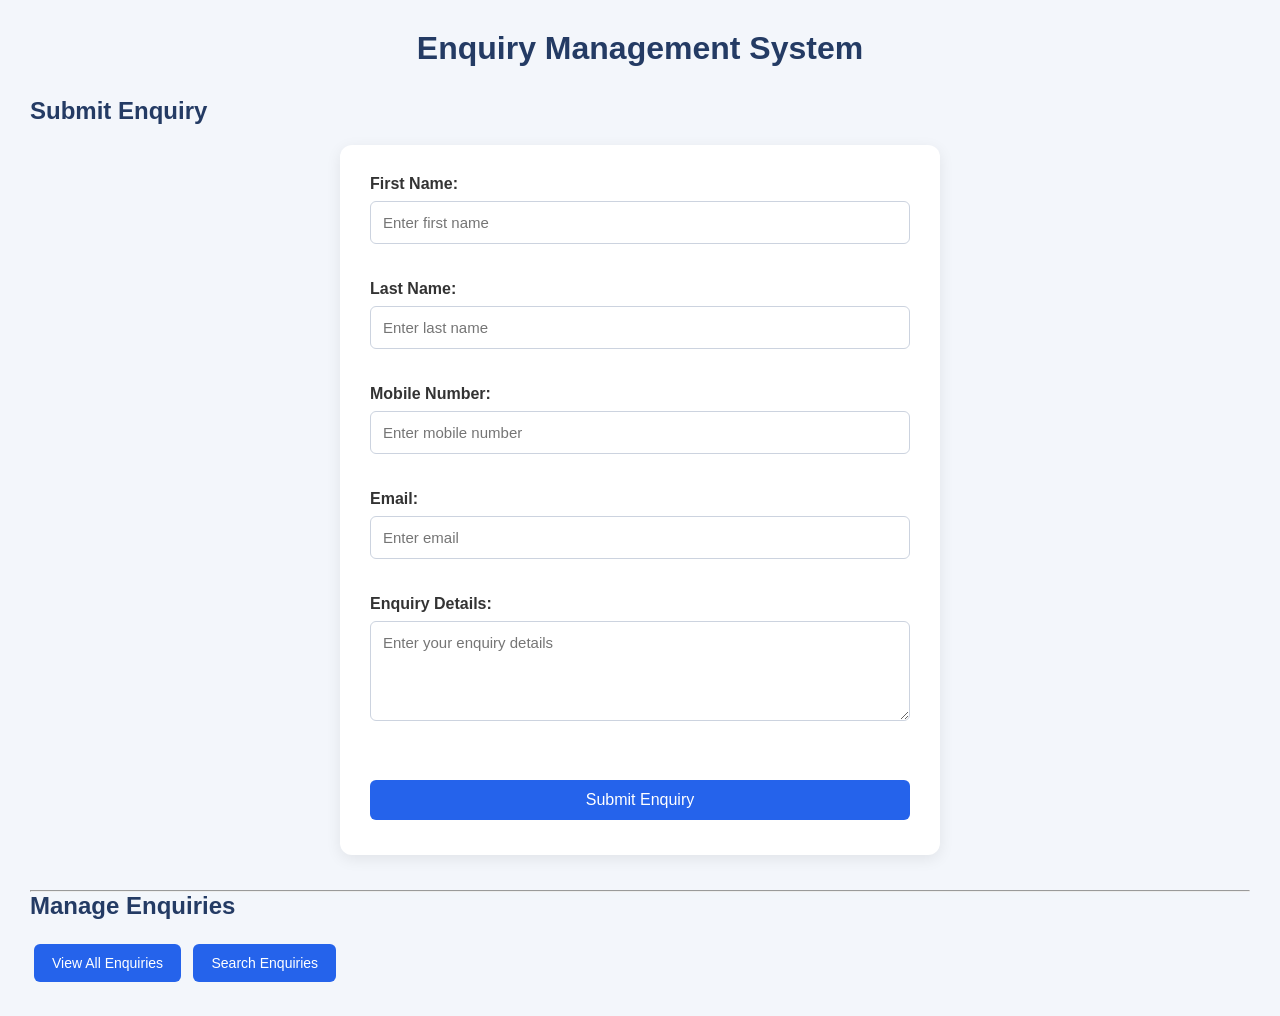
<file: frontend/index.html>
<!DOCTYPE html>
<html>
<head>
    <title>Enquiry Management System</title>
    <link rel="stylesheet" href="style.css">
</head>
<body>
    <h1>Enquiry Management System</h1>
    <h2>Submit Enquiry</h2>
    <form id="enquiryForm">
        <label>First Name:</label>
        <input type="text" id="first_name" placeholder="Enter first name" required>
        <br><br>
        <label>Last Name:</label>
        <input type="text" id="last_name" placeholder="Enter last name" required>
        <br><br>
        <label>Mobile Number:</label>
        <input type="text" id="mobile" placeholder="Enter mobile number" required>
        <br><br>
        <label>Email:</label>
        <input type="email" id="email" placeholder="Enter email" required>
        <br><br>
        <label>Enquiry Details:</label>
        <textarea id="enquiry_details" placeholder="Enter your enquiry details" required></textarea>
        <br><br>
        <button type="submit">Submit Enquiry</button>
    </form>
    <hr>
    <h2>Manage Enquiries</h2>
    <button onclick="window.location.href='view.html'">View All Enquiries</button>
    <button onclick="window.location.href='search.html'">Search Enquiries</button>
    <script src="script.js"></script>
</body>
</html>
</file>
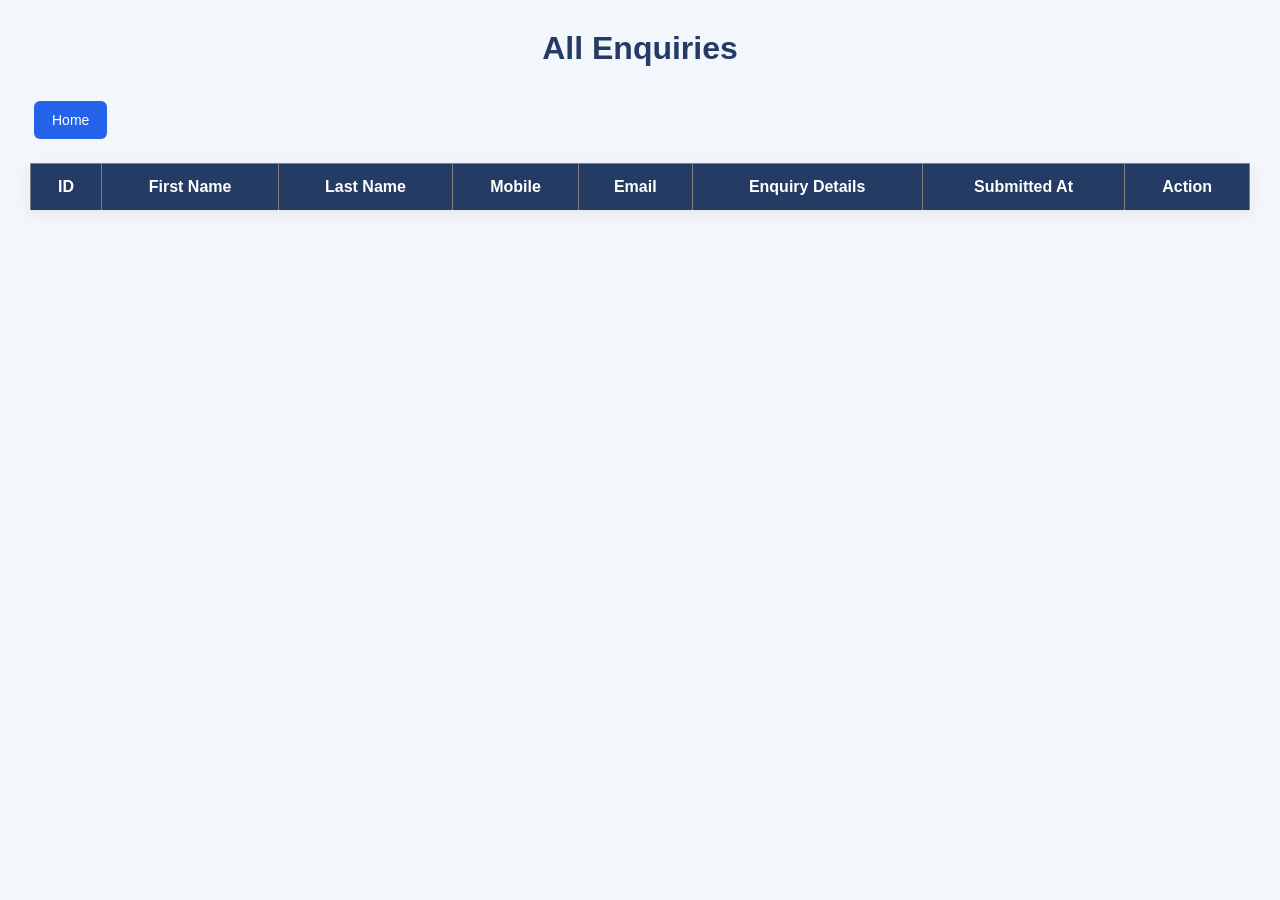
<file: frontend/edit.html>
<!DOCTYPE html>
<html>
<head>
    <title>Edit Enquiry</title>
    <link rel="stylesheet" href="style.css">
</head>
<body>
    <h1>Update Enquiry</h1>
    <form id="editForm">
        <input type="hidden" id="enquiry_id">

        <label>First Name:</label>
        <input type="text" id="first_name" required>
        <br><br>

        <label>Last Name:</label>
        <input type="text" id="last_name" required>
        <br><br>

        <label>Mobile:</label>
        <input type="text" id="mobile" required>
        <br><br>

        <label>Email:</label>
        <input type="email" id="email" required>
        <br><br>

        <label>Enquiry Details:</label>
        <textarea id="enquiry_details" placeholder="Enter your enquiry details" required></textarea>
        <br><br>

        <button type="submit">Update Enquiry</button>
    </form>

    <button onclick="window.location.href='view.html'">Back to Enquiries</button>

    <script src="edit.js"></script>
</body>
</html>
</file>
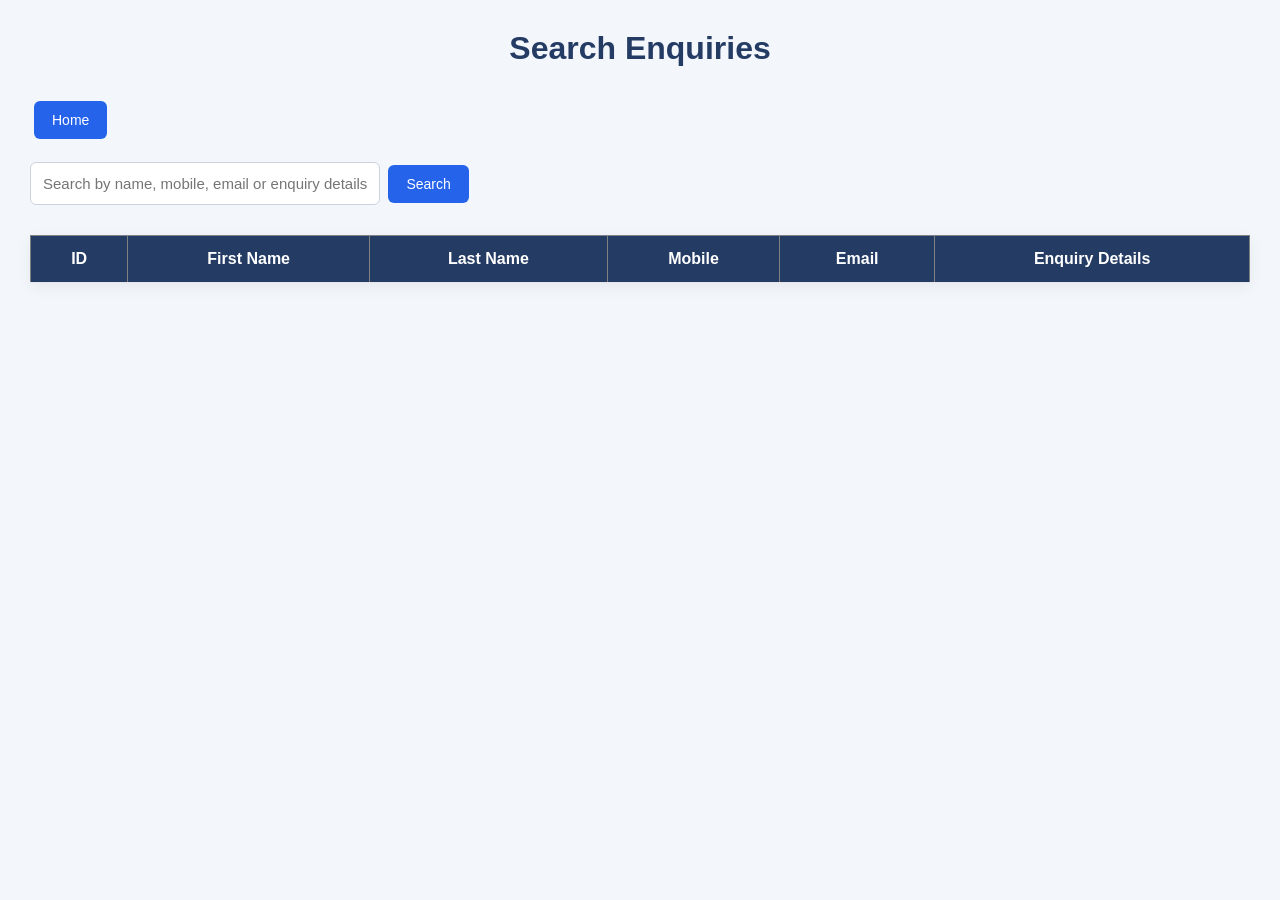
<file: frontend/search.html>
<!DOCTYPE html>
<html>
<head>
    <title>Search Enquiries</title>
    <link rel="stylesheet" href="style.css">
</head>
<body>
    <h1>Search Enquiries</h1>

    <button onclick="window.location.href='index.html'">Home</button>
    <br><br>

    <input type="text" id="searchInput" placeholder="Search by name, mobile, email or enquiry details">
    <button onclick="searchEnquiries()">Search</button>

    <table border="1">
        <thead>
            <tr>
                <th>ID</th>
                <th>First Name</th>
                <th>Last Name</th>
                <th>Mobile</th>
                <th>Email</th>
                <th>Enquiry Details</th>
            </tr>
        </thead>
        <tbody id="enquiryTable"></tbody>
    </table>

    <script src="search.js"></script>
</body>
</html>
</file>
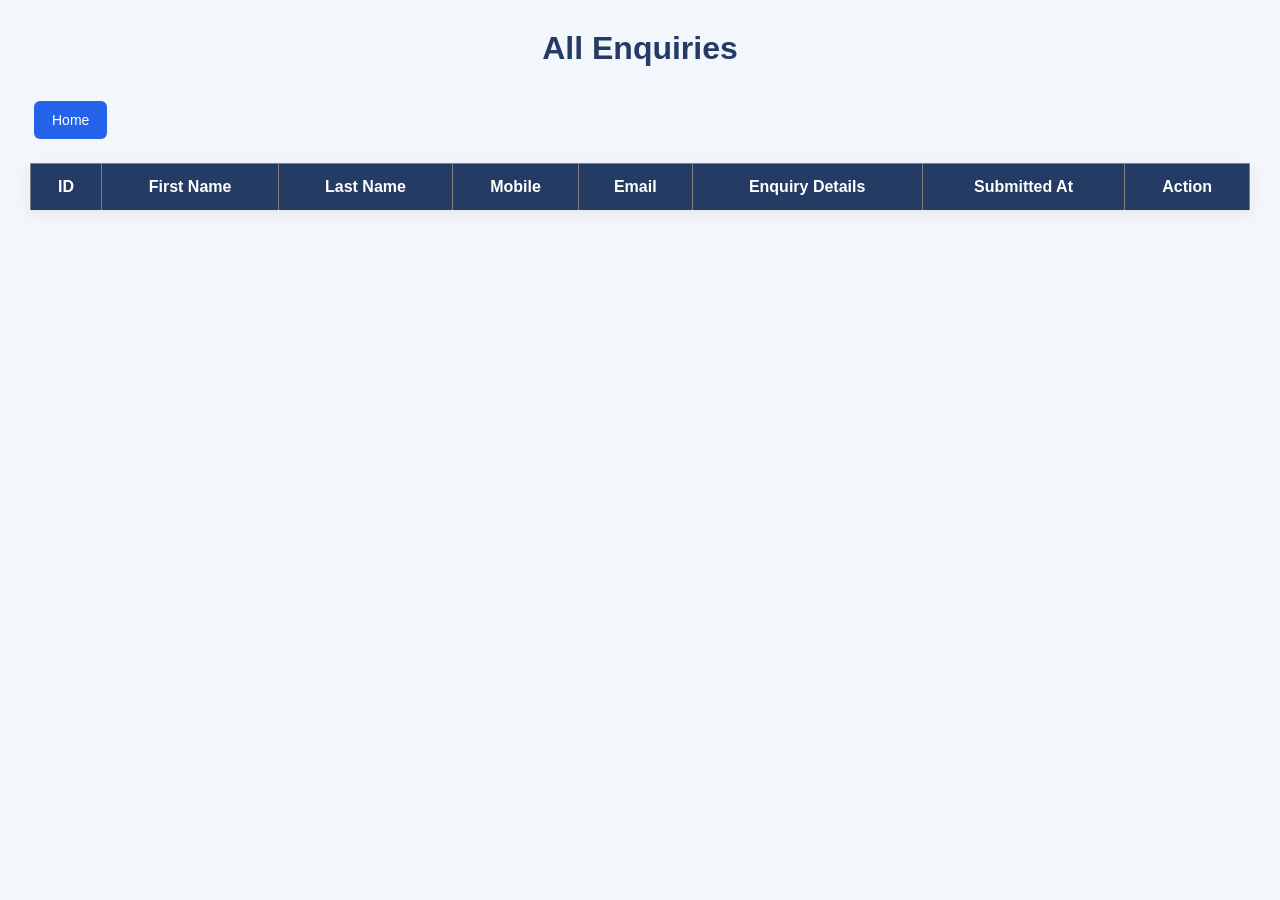
<file: frontend/view.html>
<!DOCTYPE html>
<html>
<head>
    <title>View Enquiries</title>
    <link rel="stylesheet" href="style.css">
</head>
<body>
    <h1>All Enquiries</h1>
    <button onclick="window.location.href='index.html'">Home</button>
    <table border="1">
        <thead>
            <tr>
                <th>ID</th>
                <th>First Name</th>
                <th>Last Name</th>
                <th>Mobile</th>
                <th>Email</th>
                <th>Enquiry Details</th>
                <th>Submitted At</th>
                <th>Action</th>
            </tr>
        </thead>
        <tbody id="enquiryTable"></tbody>
    </table>
    <script src="view.js"></script>
</body>
</html>
</file>
<file: frontend/style.css>
* {
    margin: 0;
    padding: 0;
    box-sizing: border-box;
}

body {
    font-family: Arial, sans-serif;
    background: #f3f6fb;
    padding: 30px;
    color: #333;
}

h1 {
    text-align: center;
    color: #243b64;
    margin-bottom: 30px;
}

h2 {
    color: #243b64;
    margin-bottom: 20px;
}

form {
    max-width: 600px;
    margin: 0 auto 35px;
    padding: 30px;
    background: white;
    border-radius: 12px;
    box-shadow: 0 4px 15px rgba(0, 0, 0, 0.08);
}

label {
    display: block;
    margin-bottom: 8px;
    font-weight: bold;
}

input {
    width: 100%;
    padding: 12px;
    margin-bottom: 18px;
    border: 1px solid #ccd3df;
    border-radius: 6px;
    font-size: 15px;
}

input:focus {
    outline: none;
    border-color: #2563eb;
    box-shadow: 0 0 5px rgba(37, 99, 235, 0.2);
}

button {
    padding: 11px 18px;
    border: none;
    border-radius: 6px;
    background: #2563eb;
    color: white;
    font-size: 14px;
    cursor: pointer;
    margin: 4px;
}

button:hover {
    background: #1d4ed8;
}

form button {
    width: 100%;
    margin: 5px 0;
    font-size: 16px;
}

table {
    width: 100%;
    border-collapse: collapse;
    background: white;
    margin-top: 20px;
    box-shadow: 0 4px 15px rgba(0, 0, 0, 0.06);
}

th, td {
    padding: 14px;
    text-align: center;
    border-bottom: 1px solid #e5e7eb;
}

th {
    background: #243b64;
    color: white;
}

tr:hover {
    background: #f1f5f9;
}

#searchInput {
    max-width: 350px;
    margin-bottom: 10px;
}

@media (max-width: 768px) {
    body {
        padding: 15px;
    }

    form {
        padding: 20px;
    }

    table {
        display: block;
        overflow-x: auto;
        white-space: nowrap;
    }
}

#enquiry_details {
    display: block;
    width: 100%;
    height: 100px;
    padding: 12px;
    margin-bottom: 18px;
    border: 1px solid #ccd3df;
    border-radius: 6px;
    font-size: 15px;
    font-family: Arial, sans-serif;
    resize: vertical;
}
#enquiry_details:focus {
    outline: none;
    border-color: #2563eb;
    box-shadow: 0 0 5px rgba(37, 99, 235, 0.2);
}
</file>
